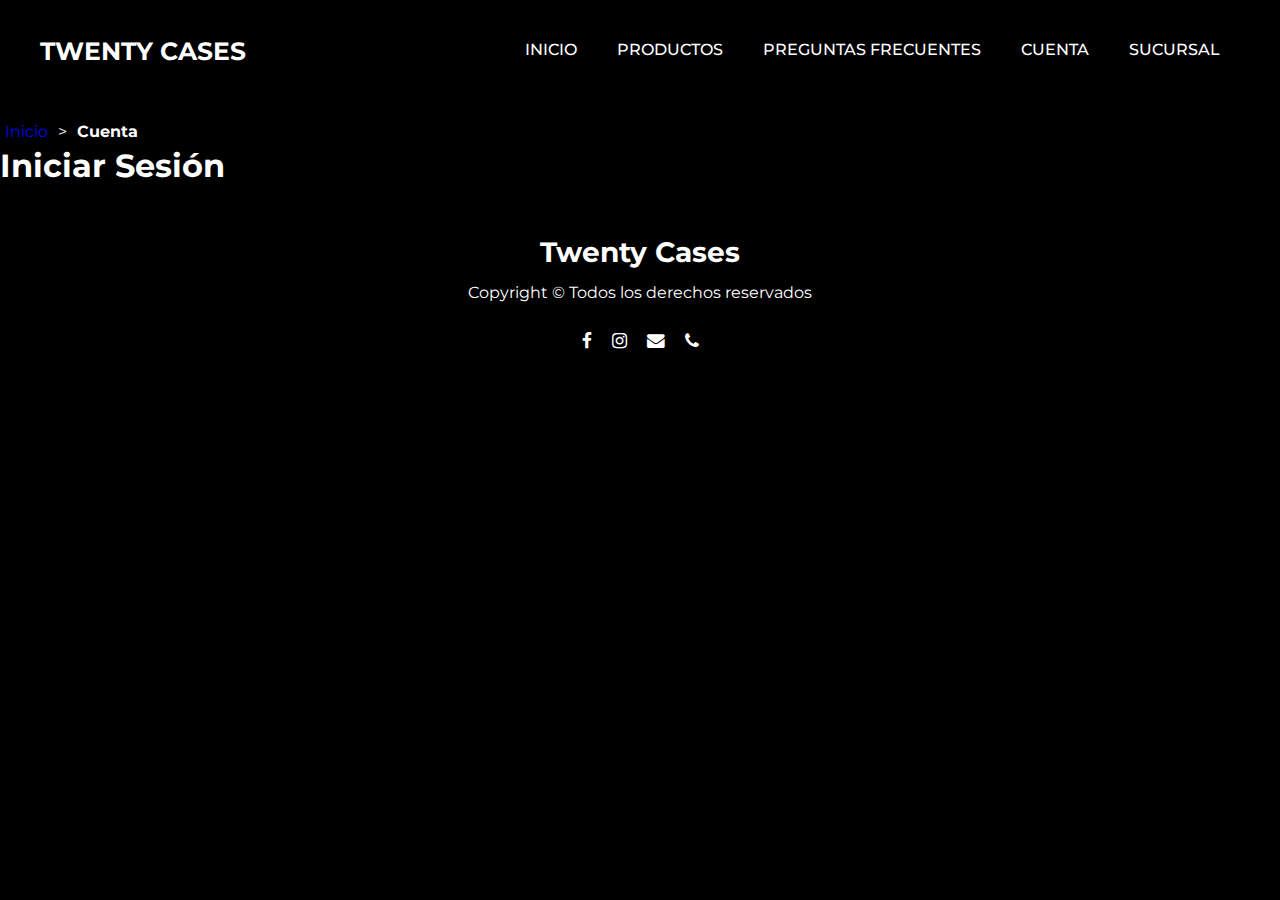
<file: cuenta.html>
<!DOCTYPE html>
<html lang="en">
<head>
    <meta charset="UTF-8">
    <meta http-equiv="X-UA-Compatible" content="IE=edge">
    <meta name="viewport" content="width=device-width, initial-scale=1.0">
    <title>Intentando</title>
    <link rel="stylesheet" href="style.css">
    <link rel="stylesheet" href="https://cdnjs.cloudflare.com/ajax/libs/font-awesome/4.7.0/css/font-awesome.min.css" />
</head>
<body>
    <header>
        <nav class="nav">
            <div class="container">
                <h1 class="logo"><a href="index.html">Twenty Cases</a></h1>
            <ul class="menu">
                <li><a href="index.html">Inicio</a></li>
                <li><a href="productos.html">Productos</a></li>
                <li><a href="preguntas-frecuentes.html">Preguntas Frecuentes</a></li>
                <li><a href="cuenta.html">Cuenta</a></li>
                <li><a href="sucursal.html">Sucursal</a></li>
            </ul>
            </div>
        </nav>
    </header>

    <main class="main-c">
        <section>
            <ul>
                <li><a href="index.html">Inicio</a></li>
                <li> <span>&gt;</span> </li>
                <li> <strong> Cuenta </strong></li>
            </ul>
            <h2> Iniciar Sesión</h2>
        </section>
    </main>

    <footer class="footer">
        <div class="footer-content">
            <h3>Twenty Cases</h3>
            <p>Copyright © Todos los derechos reservados</p>
            <ul class="redes"> 
               <li><a href=""><i class="fa fa-facebook"></i></a></li>
               <li><a href=""><i class="fa fa-instagram"></i></a></li>
               <li><a href=""><i class="fa fa-envelope"></i></a></li>
               <li><a href=""><i class="fa fa-phone"></i></a></li>    
            </ul>
        </div>
</footer>
    
</body>
</html>
</file>
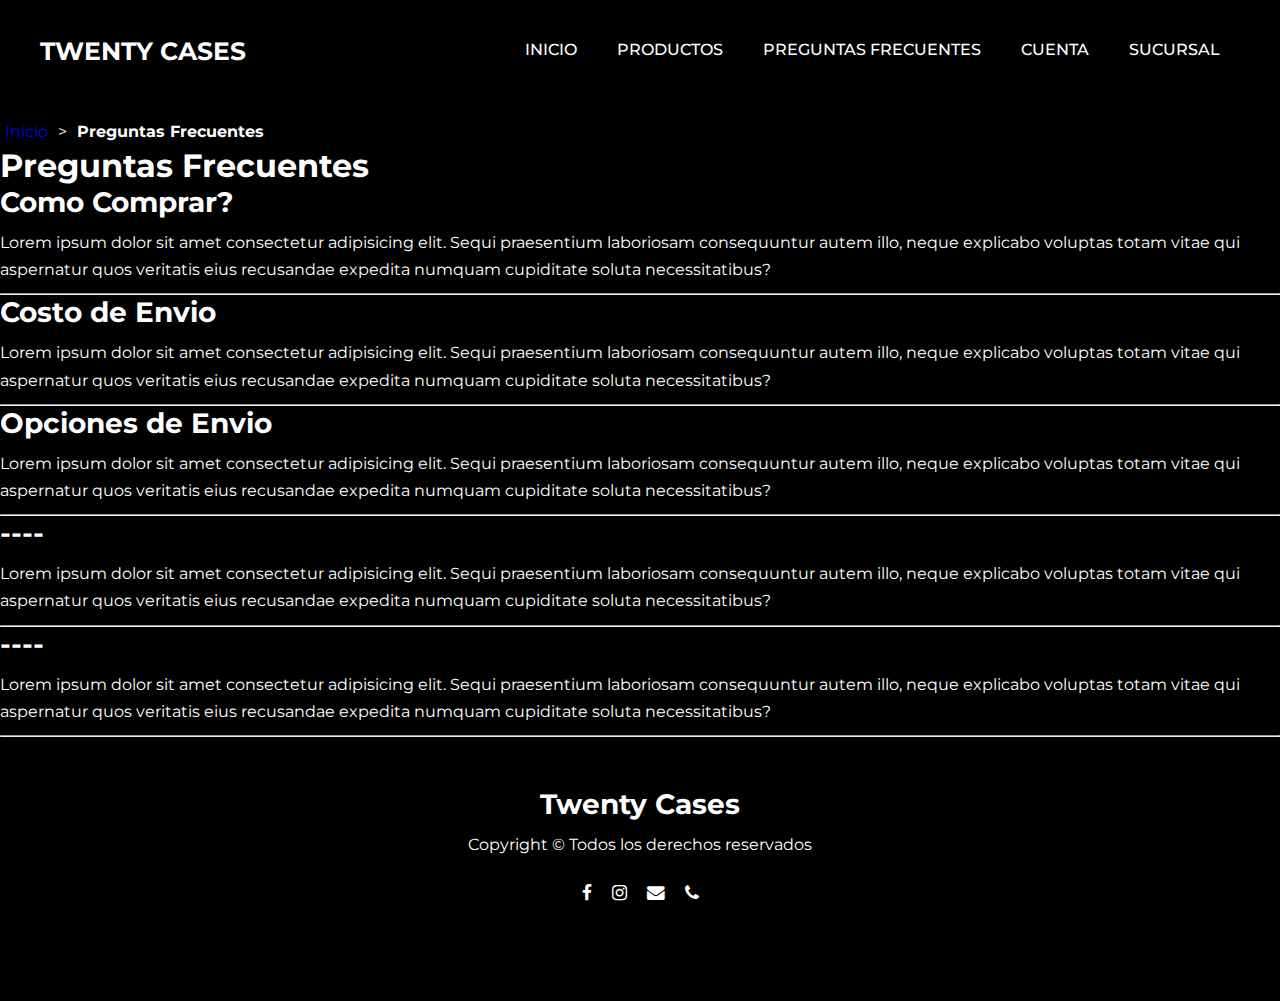
<file: preguntas-frecuentes.html>
<!DOCTYPE html>
<html lang="en">
<head>
    <meta charset="UTF-8">
    <meta http-equiv="X-UA-Compatible" content="IE=edge">
    <meta name="viewport" content="width=device-width, initial-scale=1.0">
    <title>Intentando</title>
    <link rel="stylesheet" href="style.css">
    <link rel="stylesheet" href="https://cdnjs.cloudflare.com/ajax/libs/font-awesome/4.7.0/css/font-awesome.min.css" />
</head>
<body>
    <header>
        <nav class="nav">
            <div class="container">
                <h1 class="logo"><a href="index.html">Twenty Cases</a></h1>
            <ul class="menu">
                <li><a href="index.html">Inicio</a></li>
                <li><a href="productos.html">Productos</a></li>
                <li><a href="preguntas-frecuentes.html">Preguntas Frecuentes</a></li>
                <li><a href="cuenta.html">Cuenta</a></li>
                <li><a href="sucursal.html">Sucursal</a></li>
            </ul>
            </div>
        </nav>
    </header>

    <main class="main-pr">
        <section>
            <ul>
                <li><a href="index.html">Inicio</a></li>
                <li> <span>&gt;</span> </li>
                <li> <strong> Preguntas Frecuentes </strong></li>
            </ul>
            <h2 class="Destacado"> Preguntas Frecuentes</h2>
        </section>
    </main>

    <section>
        <div>
            <h3>Como Comprar?</h3>
            <p>Lorem ipsum dolor sit amet consectetur adipisicing elit. Sequi praesentium laboriosam consequuntur autem illo, 
                neque explicabo voluptas totam vitae qui aspernatur quos veritatis eius recusandae expedita numquam cupiditate soluta necessitatibus?</p>
            <hr>
            <h3>Costo de Envio</h3>
            <p>Lorem ipsum dolor sit amet consectetur adipisicing elit. Sequi praesentium laboriosam consequuntur autem illo, 
                neque explicabo voluptas totam vitae qui aspernatur quos veritatis eius recusandae expedita numquam cupiditate soluta necessitatibus?</p>
            <hr>    
            <h3>Opciones de Envio</h3>
            <p>Lorem ipsum dolor sit amet consectetur adipisicing elit. Sequi praesentium laboriosam consequuntur autem illo, 
                neque explicabo voluptas totam vitae qui aspernatur quos veritatis eius recusandae expedita numquam cupiditate soluta necessitatibus?</p>
            <hr>    
            <h3>----</h3>
            <p>Lorem ipsum dolor sit amet consectetur adipisicing elit. Sequi praesentium laboriosam consequuntur autem illo, 
                neque explicabo voluptas totam vitae qui aspernatur quos veritatis eius recusandae expedita numquam cupiditate soluta necessitatibus?</p>
            <hr>    
            <h3>----</h3>
            <p>Lorem ipsum dolor sit amet consectetur adipisicing elit. Sequi praesentium laboriosam consequuntur autem illo, 
                neque explicabo voluptas totam vitae qui aspernatur quos veritatis eius recusandae expedita numquam cupiditate soluta necessitatibus?</p>
            <hr>        

        </div>
    </section>

    <footer class="footer">
        <div class="footer-content">
            <h3>Twenty Cases</h3>
            <p>Copyright © Todos los derechos reservados</p>
            <ul class="redes"> 
               <li><a href=""><i class="fa fa-facebook"></i></a></li>
               <li><a href=""><i class="fa fa-instagram"></i></a></li>
               <li><a href=""><i class="fa fa-envelope"></i></a></li>
               <li><a href=""><i class="fa fa-phone"></i></a></li>    
            </ul>
        </div>
</footer>
    
</body>
</html>
</file>
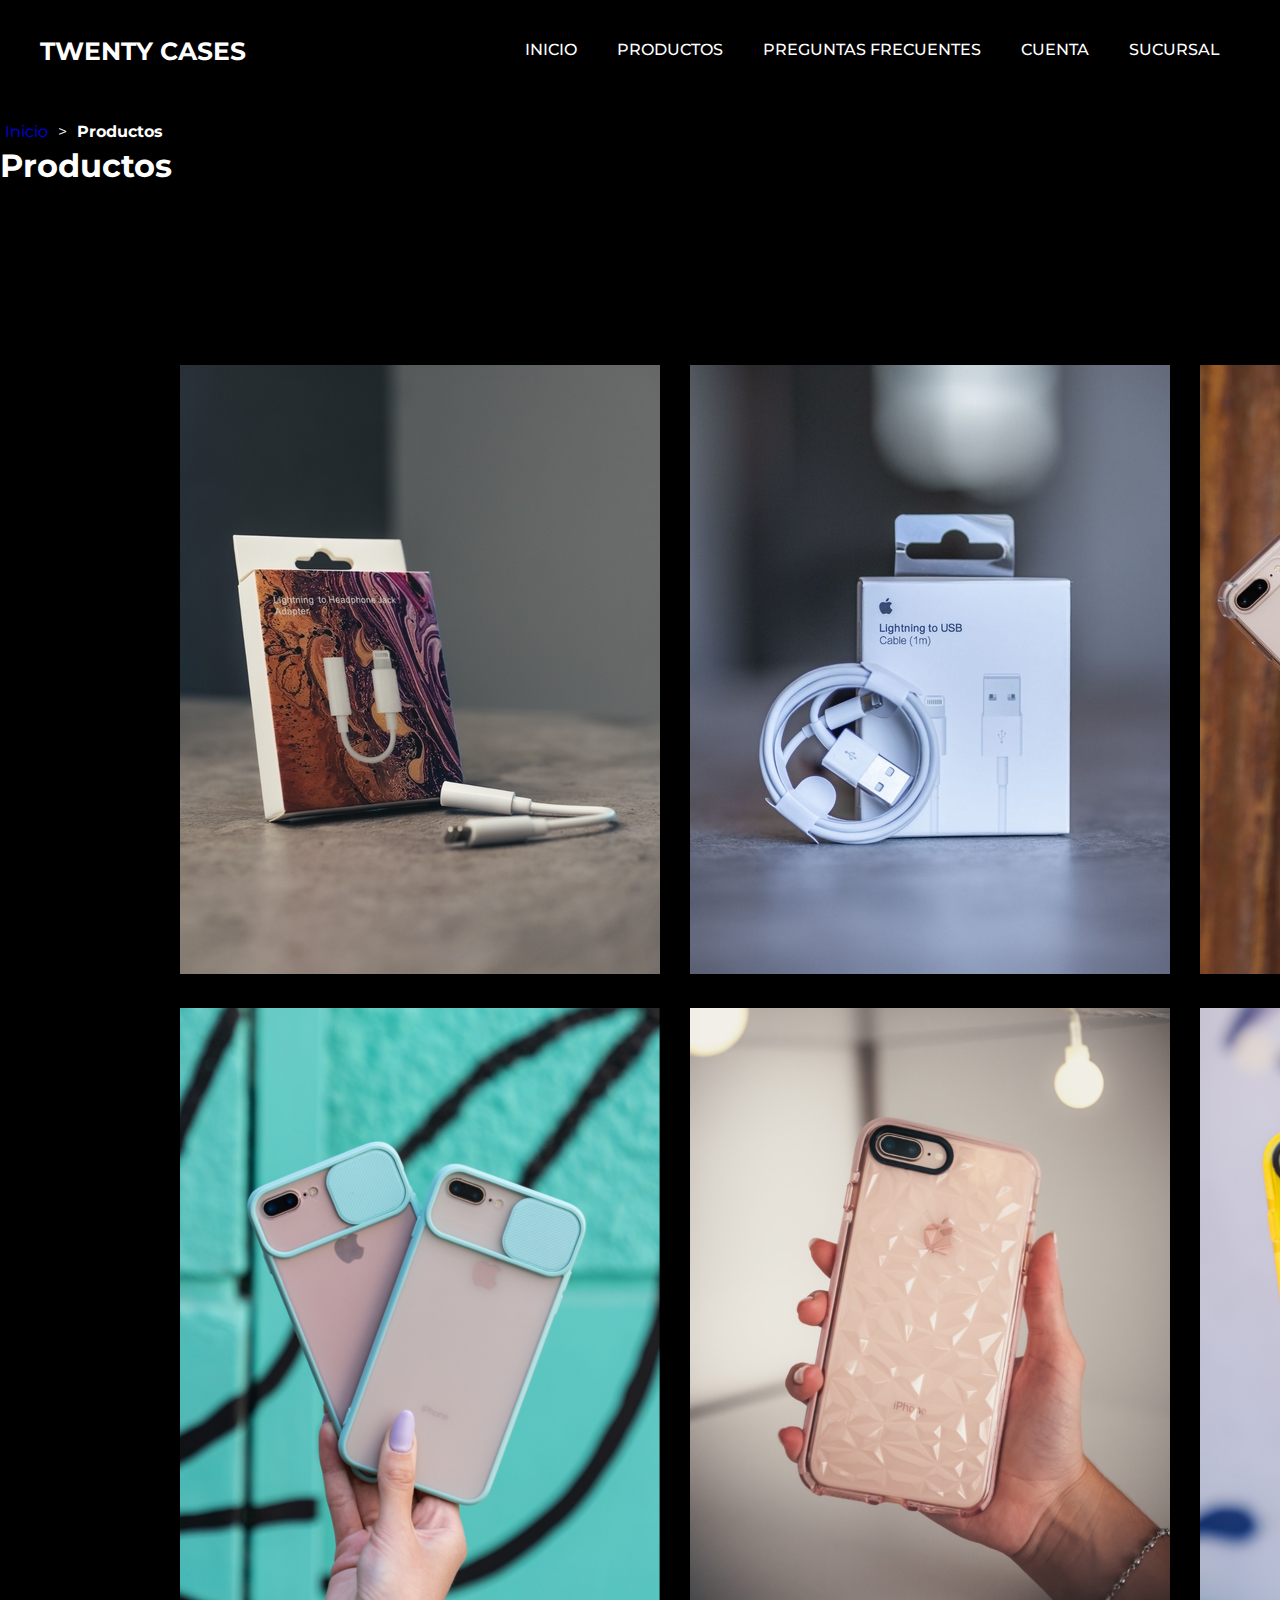
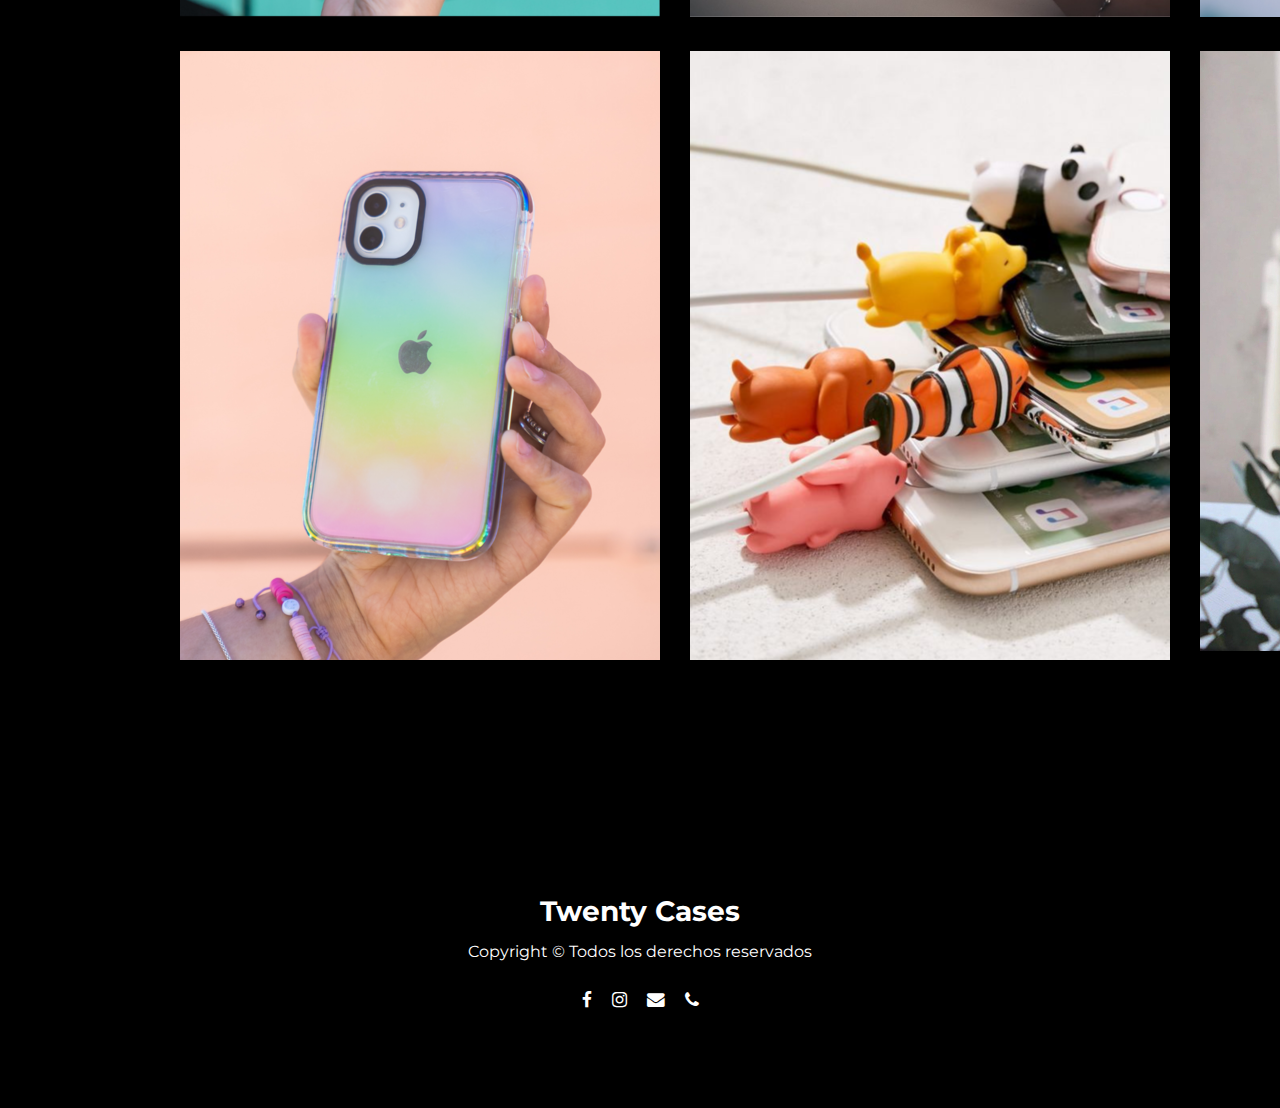
<file: productos.html>
<!DOCTYPE html>
<html lang="en">
<head>
    <meta charset="UTF-8">
    <meta http-equiv="X-UA-Compatible" content="IE=edge">
    <meta name="viewport" content="width=device-width, initial-scale=1.0">
    <title>Intentando</title>
    <link rel="stylesheet" href="style.css">
    <link rel="stylesheet" href="https://cdnjs.cloudflare.com/ajax/libs/font-awesome/4.7.0/css/font-awesome.min.css" />
</head>
<body>
    <header>
        <nav class="nav">
            <div class="container">
                <h1 class="logo"><a href="index.html">Twenty Cases</a></h1>
            <ul class="menu">
                <li><a href="index.html">Inicio</a></li>
                <li><a href="productos.html">Productos</a></li>
                <li><a href="preguntas-frecuentes.html">Preguntas Frecuentes</a></li>
                <li><a href="cuenta.html">Cuenta</a></li>
                <li><a href="sucursal.html">Sucursal</a></li>
            </ul>
            </div>
        </nav>
    </header>

    <main class="main-p">
        <section>
            <ul>
                <li><a href="index.html">Inicio</a></li>
                <li> <span>&gt;</span> </li>
                <li> <strong> Productos </strong></li>
            </ul>
            <h2 class="Destacado"> Productos</h2>
            <div class="grid-p">
                <div>
                    <img src="IMG/AdaptadorJack" alt="Producto 1" class="img-productos">
                </div>
                <div>
                    <img src="IMG/CableCertificado.jpg" alt="Producto 2" class="img-productos">
                </div>
                <div>
                    <img src="IMG/CaseAntishock.jpg" alt="Producto 3" class="img-productos">
                </div>
                <div>                    
                    <img src="IMG/CaseBumper.png" alt="Producto 4" class="img-productos">
                </div>
                <div>
                    <img src="IMG/CaseEvoGem.png" alt="Producto 5" class="img-productos">
                </div>
                <div>                    
                    <img src="IMG/CasePop.png" alt="Producto 6" class="img-productos">
                </div>
                <div>
                    <img src="IMG/CaseTornasol.png" alt="Producto 7" class="img-productos">
                </div>
                <div>               
                    <img src="IMG/ComeCables.png" alt="Producto 8" class="img-productos">
                </div>
                <div>
                    <img src="IMG/SiliconeCase.jpg" alt="Producto 9" class="img-productos">
                </div>
            </div>
        </section>
    </main>

    <footer class="footer">
        <div class="footer-content">
            <h3>Twenty Cases</h3>
            <p>Copyright © Todos los derechos reservados</p>
            <ul class="redes"> 
               <li><a href=""><i class="fa fa-facebook"></i></a></li>
               <li><a href=""><i class="fa fa-instagram"></i></a></li>
               <li><a href=""><i class="fa fa-envelope"></i></a></li>
               <li><a href=""><i class="fa fa-phone"></i></a></li>    
            </ul>
        </div>
</footer>
    
</body>
</html>
</file>
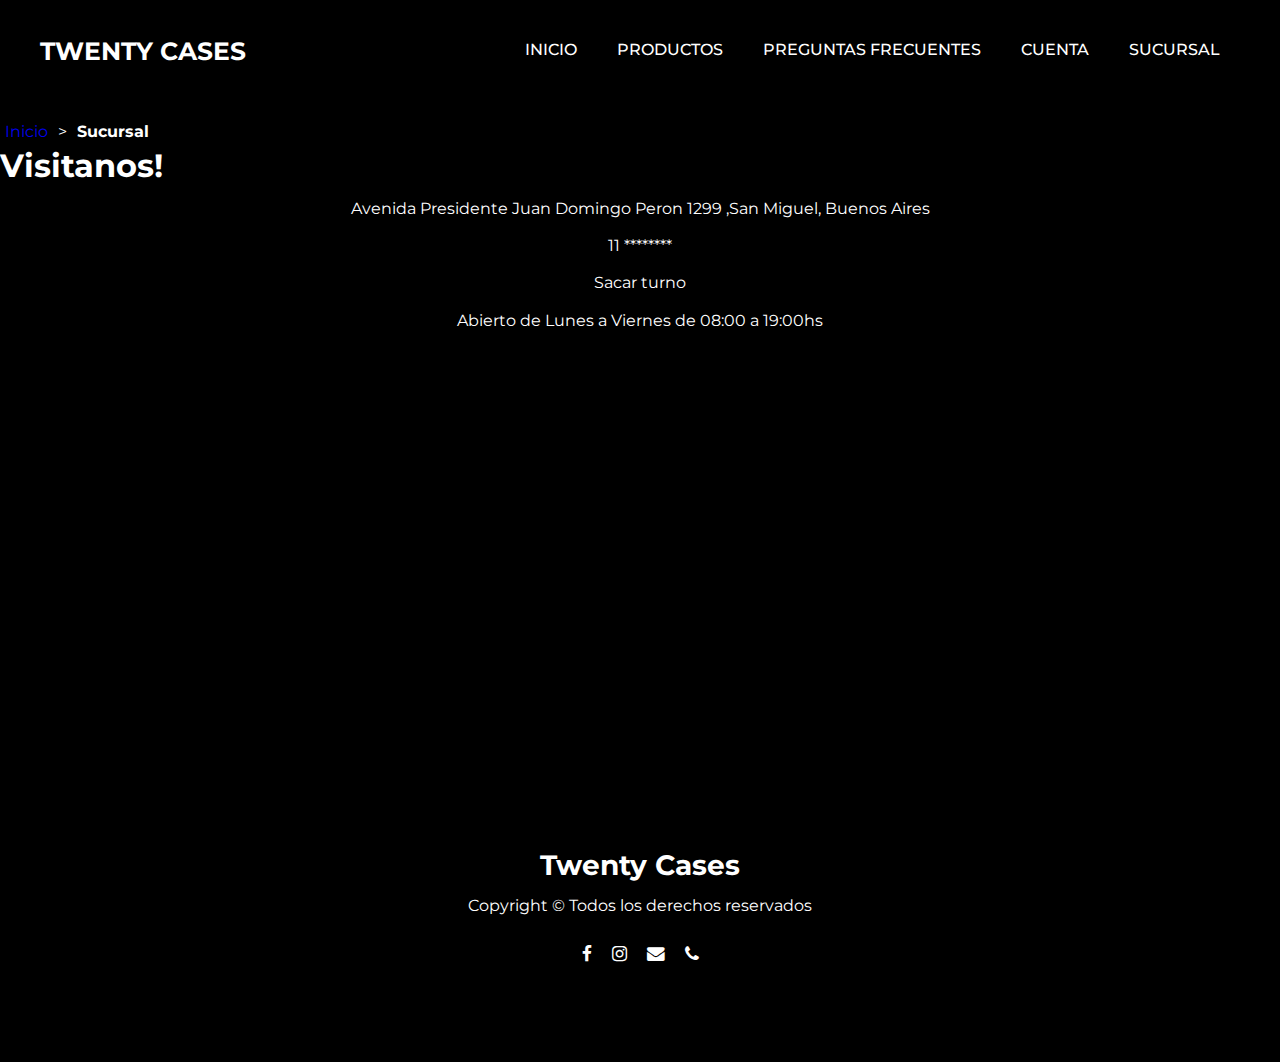
<file: sucursal.html>
<!DOCTYPE html>
<html lang="en">
<head>
    <meta charset="UTF-8">
    <meta http-equiv="X-UA-Compatible" content="IE=edge">
    <meta name="viewport" content="width=device-width, initial-scale=1.0">
    <title>Intentando</title>
    <link rel="stylesheet" href="style.css">
    <link rel="stylesheet" href="https://cdnjs.cloudflare.com/ajax/libs/font-awesome/4.7.0/css/font-awesome.min.css" />
</head>
<body>
    <header>
        <nav class="nav">
            <div class="container">
                <h1 class="logo"><a href="index.html">Twenty Cases</a></h1>
            <ul class="menu">
                <li><a href="index.html">Inicio</a></li>
                <li><a href="productos.html">Productos</a></li>
                <li><a href="preguntas-frecuentes.html">Preguntas Frecuentes</a></li>
                <li><a href="cuenta.html">Cuenta</a></li>
                <li><a href="sucursal.html">Sucursal</a></li>
            </ul>
            </div>
        </nav>
    </header>

    <main class="main-s">
        <section>
            <ul>
                <li><a href="index.html">Inicio</a></li>
                <li> <span>&gt;</span> </li>
                <li> <strong> Sucursal </strong></li>
            </ul>
            <h2 class="Destacado"> Visitanos!</h2>
        </section>
    </main>
    <div class="sucursal">
        <p>Avenida Presidente Juan Domingo Peron 1299 
            ,San Miguel, Buenos Aires</p>
        <p>11 ********</p>
        <p>Sacar turno</p>
        <p>Abierto de Lunes a Viernes de 08:00 a 19:00hs</p>
        <iframe class="maps" src="https://www.google.com/maps/embed?pb=!1m18!1m12!1m3!1d3286.337426574931!2d-58.710381784176356!3d-34.5450110619024!2m3!1f0!2f0!3f0!3m2!1i1024!2i768!4f13.1!3m3!1m2!1s0x95bcbd0ea30c36a7%3A0x93fe4e96f1637845!2sAv.%20Pte.%20J.%20D.%20Per%C3%B3n%201299-1201%2C%20B1663GHB%20San%20Miguel%2C%20Provincia%20de%20Buenos%20Aires!5e0!3m2!1ses-419!2sar!4v1649988035823!5m2!1ses-419!2sar" width="600" height="450" style="border:0;" allowfullscreen="" loading="lazy" referrerpolicy="no-referrer-when-downgrade"></iframe>
    </div>


    <footer class="footer">
        <div class="footer-content">
            <h3>Twenty Cases</h3>
            <p>Copyright © Todos los derechos reservados</p>
            <ul class="redes"> 
               <li><a href=""><i class="fa fa-facebook"></i></a></li>
               <li><a href=""><i class="fa fa-instagram"></i></a></li>
               <li><a href=""><i class="fa fa-envelope"></i></a></li>
               <li><a href=""><i class="fa fa-phone"></i></a></li>    
            </ul>
        </div>
</footer>
    
</body>
</html>
</file>
<file: style.css>
@import url("https://fonts.googleapis.com/css2?family=Montserrat:wght@100&display=swap");

* {
  margin: 0;
  padding: 0;
  box-sizing: border-box;
}

body {
  font-family: "Montserrat", sans-serif;
  background-color: black;
  color: white;
}

h1 {
  font-size: 2.5rem;
}

h2 {
  font-size: 2rem;
}

h3 {
  font-size: 1.75rem;
}

h4 {
  font-size: 1.5rem;
}

h5 {
  font-size: 1.25rem;
}

h6 {
  font-size: 1rem;
}

p {
  font-size: 1rem;
  margin: 10px 0;
  line-height: 1.7rem;
}

a {
  text-decoration: none;
}

.container {
  margin: auto;
  max-width: 1300px;
  overflow: auto;
  padding: 0 20px;
}

.animate__animated.animate__zoomIn {
  font-size: 5rem;
}

.display-2 {
  font-size: 2rem;
}

/*-----NAV-----*/

.nav {
  overflow: auto;
  padding: 20px;
  height: 13vh;
  text-transform: uppercase;
}

.nav a {
  color: white;
  transition: color 0.4s ease;
}

.nav a:hover {
  color: #acb992;
}

.nav .logo {
  float: left;
  padding-top: 16px;
  font-size: 25px;
}

.nav ul {
  list-style: none;
  float: right;
  font-weight: 500;
}

.nav ul li {
  float: left;
}

.nav ul li a {
  display: block;
  padding: 20px;
  text-align: center;
}

/*----PORTADA----*/

.portada {
  background: url("../DESAFRIO-APLICANDO-GRIDS/IMG/portada.jpg");
  background-repeat: no-repeat;
  background-size: cover;
  background-position: center;
  height: 87vh;
  text-align: center;
  padding: 300px 20px;
}

/*------MAIN------*/

.destacado {
  padding: 40px;
  text-align: center;
}

.slider {
  width: 60%;
  /*para centrar el carrusel*/
  margin: auto;
  /*oculta el resto de las imagenes*/
  overflow: hidden;
}

.carrusel li {
  list-style: none;
  width: 100%;
}

.img-carrusel {
  /*seria el 100% del <li>*/
  width: 100%;
}

.carrusel {
  display: flex;
  padding: 0;
  width: 400%;
  animation: carrusel 25s linear infinite alternate;
}

@keyframes carrusel {
  0% {
    margin-left: 0;
  }
  20% {
    margin-left: 0;
  }

  25% {
    margin-left: -100%;
  }
  45% {
    margin-left: -100%;
  }

  50% {
    margin-left: -200%;
  }
  70% {
    margin-left: -200%;
  }

  75% {
    margin-left: -300%;
  }
  100% {
    margin-left: -300%;
  }
}

/*----FOOTER-----*/

.footer {
  height: auto;
  margin: 50px;
}

.footer-content {
  display: flex;
  align-items: center;
  justify-content: center;
  flex-direction: column;
  text-align: center;
}

.redes {
  list-style: none;
  display: flex;
  align-items: center;
  justify-content: center;
  margin: 1rem 0 3rem 0;
}

.redes li {
  margin: 0 10px;
}

.redes a {
  text-decoration: none;
  color: white;
}

.redes a i {
  font-size: 1.1rem;
  transition: color 0.4s ease;
}

.redes a:hover i {
  color: aqua;
}

/*-----PRODUCTOS-----*/

.main-p section ul {
  display: flex;
  list-style: none;
}

.main-p section ul li {
  margin: 5px;
}

.grid-p {
  display: grid;
  grid-template-columns: repeat(3, 1fr);
  padding: 180px;
  gap: 30px;
}

/*---Preguntas Frecuentes---*/

.main-pr section ul {
  display: flex;
  list-style: none;
}

.main-pr section ul li {
  margin: 5px;
}

/*---Cuenta---*/

.main-c section ul {
  display: flex;
  list-style: none;
}

.main-c section ul li {
  margin: 5px;
}

/*---sucursal---*/

.main-s section ul {
  display: flex;
  list-style: none;
}

.main-s section ul li {
  margin: 5px;
}

.sucursal {
  text-align: center;
}

.maps {
  margin: 0px 600px 0px 600px;
}
</file>
